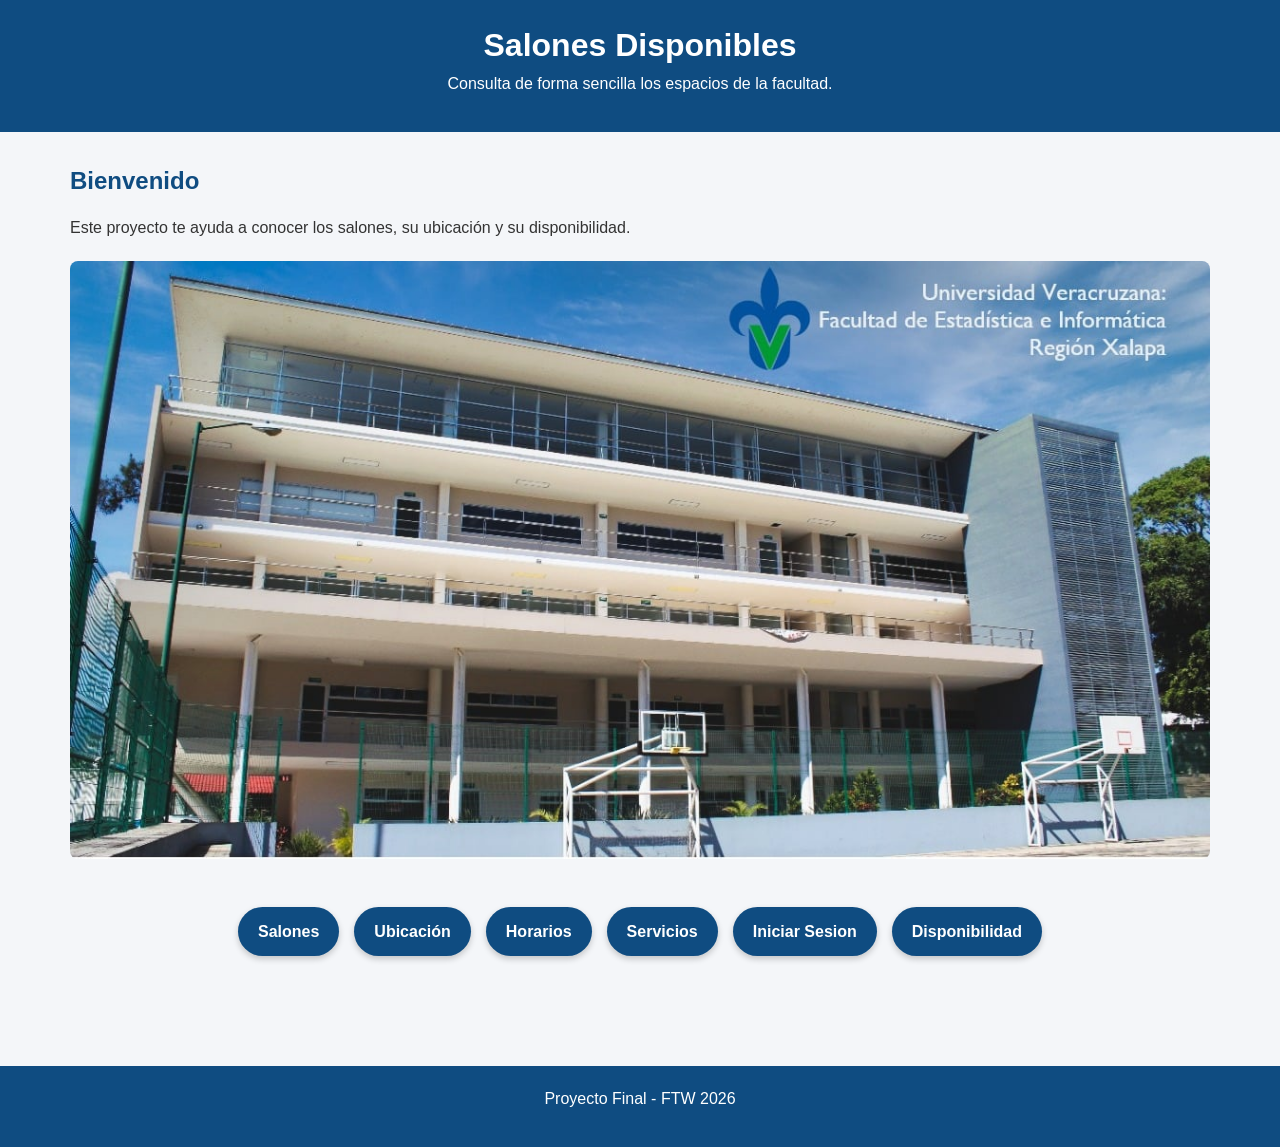
<file: index.html>
<!DOCTYPE html>
<html lang="es">

<head>
  <meta charset="UTF-8" />
  <meta name="viewport" content="width=device-width, initial-scale=1.0" />
  <title>Salones Disponibles</title>
  <link rel="stylesheet" href="css/estilos.css" />
</head>

<body>
  <header class="header">
    <h1>Salones Disponibles</h1>
    <p>Consulta de forma sencilla los espacios de la facultad.</p>
  </header>

  <main class="contenedor">
    <section class="hero">
      <div class="hero-texto">
        <h2>Bienvenido</h2>
        <p>
          Este proyecto te ayuda a conocer los salones, su ubicación y su disponibilidad.
        </p>
      </div>
      <div class="hero-imagen">
        <img src="img/logo.png" alt="Logo de la facultad">
      </div>
    </section>

    <section class="menu-botones">
      <a href="Paginas/salones.html" class="card">Salones</a>
      <a href="Paginas/ubicacion.html" class="card">Ubicación</a>
      <a href="Paginas/horarios.html" class="card">Horarios</a>
      <a href="Paginas/servicios.html" class="card">Servicios</a>
      <a href="Paginas/login.html" class="card">Iniciar Sesion</a>
      <a href="Paginas/disponibilidad.html" class="card"> Disponibilidad</a>
    </section>
  </main>
  <footer>
    <p>
        Proyecto Final - FTW 2026
    </p>
</footer>
</body>
<script src="js/script.js"></script>
</html>
</file>
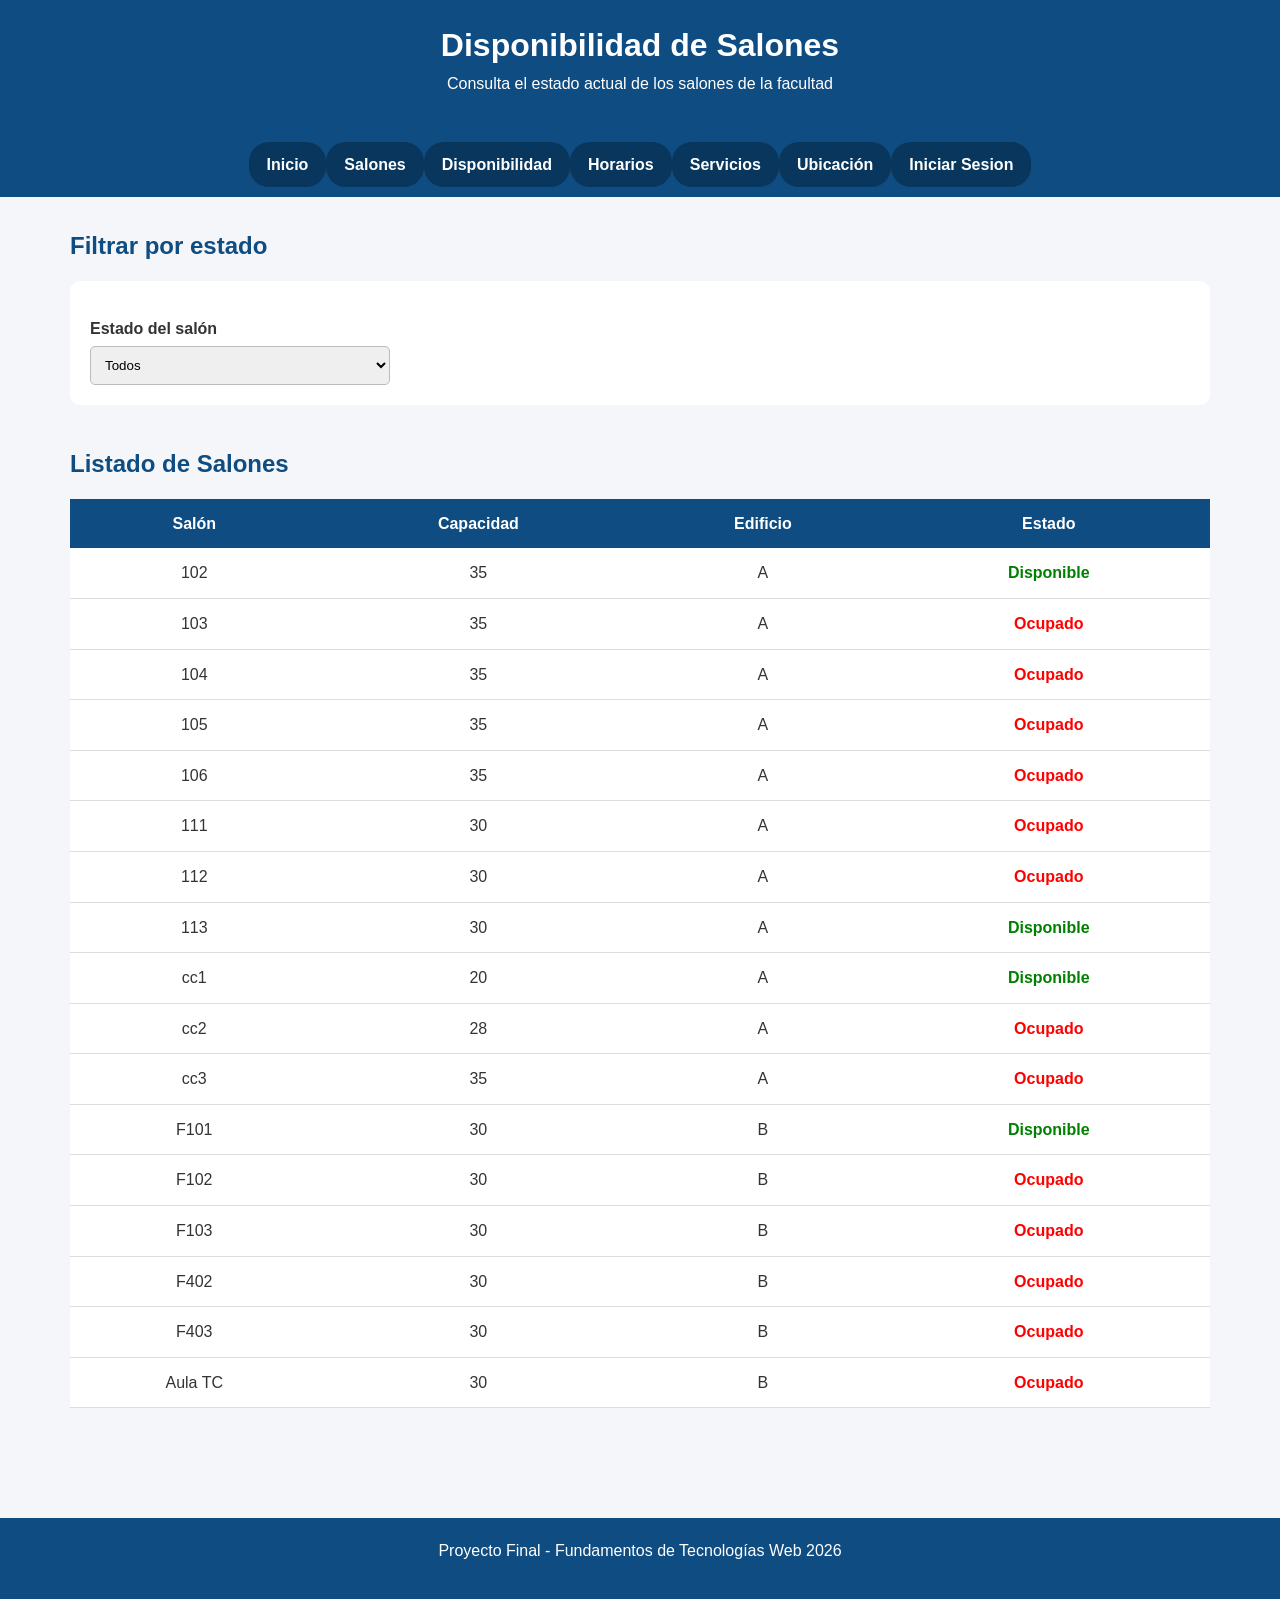
<file: Paginas/disponibilidad.html>
<!DOCTYPE html>
<html lang="es">

<head>
    <meta charset="UTF-8">
    <meta name="viewport" content="width=device-width, initial-scale=1.0">
    <title>Disponibilidad de Salones</title>

    <link rel="stylesheet" href="../css/estilos.css">
</head>

<body>

    <header>
        <h1>Disponibilidad de Salones</h1>
        <p>Consulta el estado actual de los salones de la facultad</p>
    </header>

    <nav>
        <ul>
            <li><a href="../index.html">Inicio</a></li>
            <li><a href="salones.html">Salones</a></li>
            <li><a href="disponibilidad.html">Disponibilidad</a></li>
            <li><a href="horarios.html">Horarios</a></li>
            <li><a href="servicios.html">Servicios</a></li>
            <li><a href="ubicacion.html">Ubicación</a></li>
            <a href="login.html">Iniciar Sesion</a>
        </ul>
    </nav>

    <main>

        <section>

            <h2>Filtrar por estado</h2>

            <div class="filtros">

                <label for="filtroEstado">
                    Estado del salón
                </label>

                <select id="filtroEstado">

                    <option value="">
                        Todos
                    </option>

                    <option value="Disponible">
                        Disponible
                    </option>

                    <option value="Ocupado">
                        Ocupado
                    </option>

                </select>

            </div>

        </section>

        <section>

            <h2>Listado de Salones</h2>

            <table>

                <thead>

                    <tr>
                        <th>Salón</th>
                        <th>Capacidad</th>
                        <th>Edificio</th>
                        <th>Estado</th>
                    </tr>

                </thead>

                <tbody id="tablaSalones">

                </tbody>

            </table>

        </section>

    </main>

    <footer>
        <p>
            Proyecto Final - Fundamentos de Tecnologías Web 2026
        </p>
    </footer>

    <script src="../js/script.js"></script>

</body>

</html>
</file>
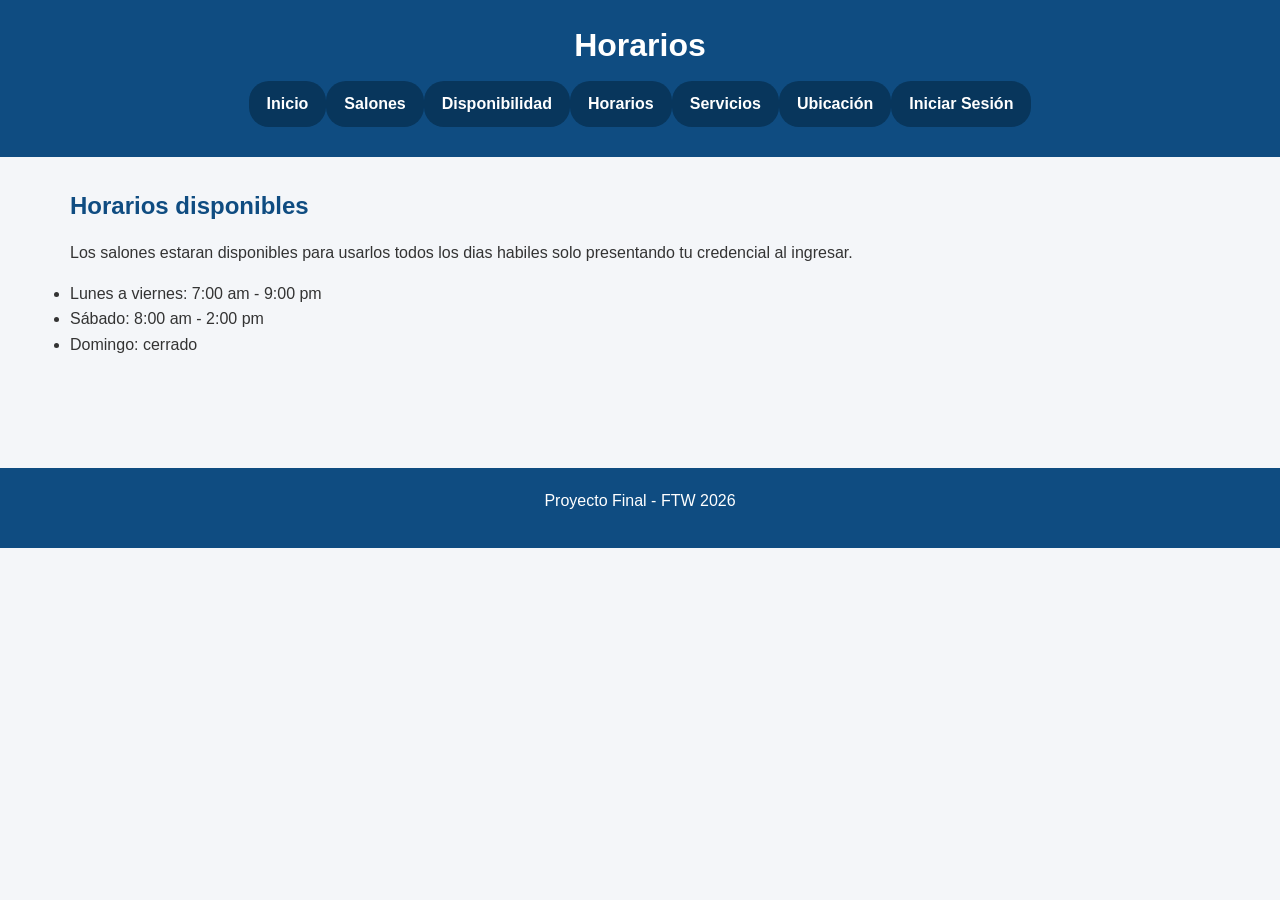
<file: Paginas/horarios.html>
<!DOCTYPE html>
<html lang="es">

<head>
  <meta charset="UTF-8" />
  <meta name="viewport" content="width=device-width, initial-scale=1.0" />
  <title>Horarios</title>
  <link rel="stylesheet" href="../css/estilos.css" />
</head>

<body>
  <header class="header">
    <h1>Horarios</h1>
    <nav>
        <ul>
            <li><a href="../index.html">Inicio</a></li>
            <li><a href="salones.html">Salones</a></li>
            <li><a href="disponibilidad.html">Disponibilidad</a></li>
            <li><a href="horarios.html">Horarios</a></li>
            <li><a href="servicios.html">Servicios</a></li>
            <li><a href="ubicacion.html">Ubicación</a></li>
            <li><a href="login.html">Iniciar Sesión</a></li>
        </ul>
    </nav>
  </header>

  <main class="contenedor">
    <section class="tarjeta">
      <h2>Horarios disponibles</h2>
      <p>Los salones estaran disponibles para usarlos todos los dias habiles solo presentando tu credencial al ingresar.
      </p>
      <ul>
        <li>Lunes a viernes: 7:00 am - 9:00 pm</li>
        <li>Sábado: 8:00 am - 2:00 pm</li>
        <li>Domingo: cerrado</li>
      </ul>
    </section>
  </main>
  <script src="../js/script.js"></script>

  <footer>
    <p>
      Proyecto Final - FTW 2026
    </p>
  </footer>
</body>

</html>
</file>
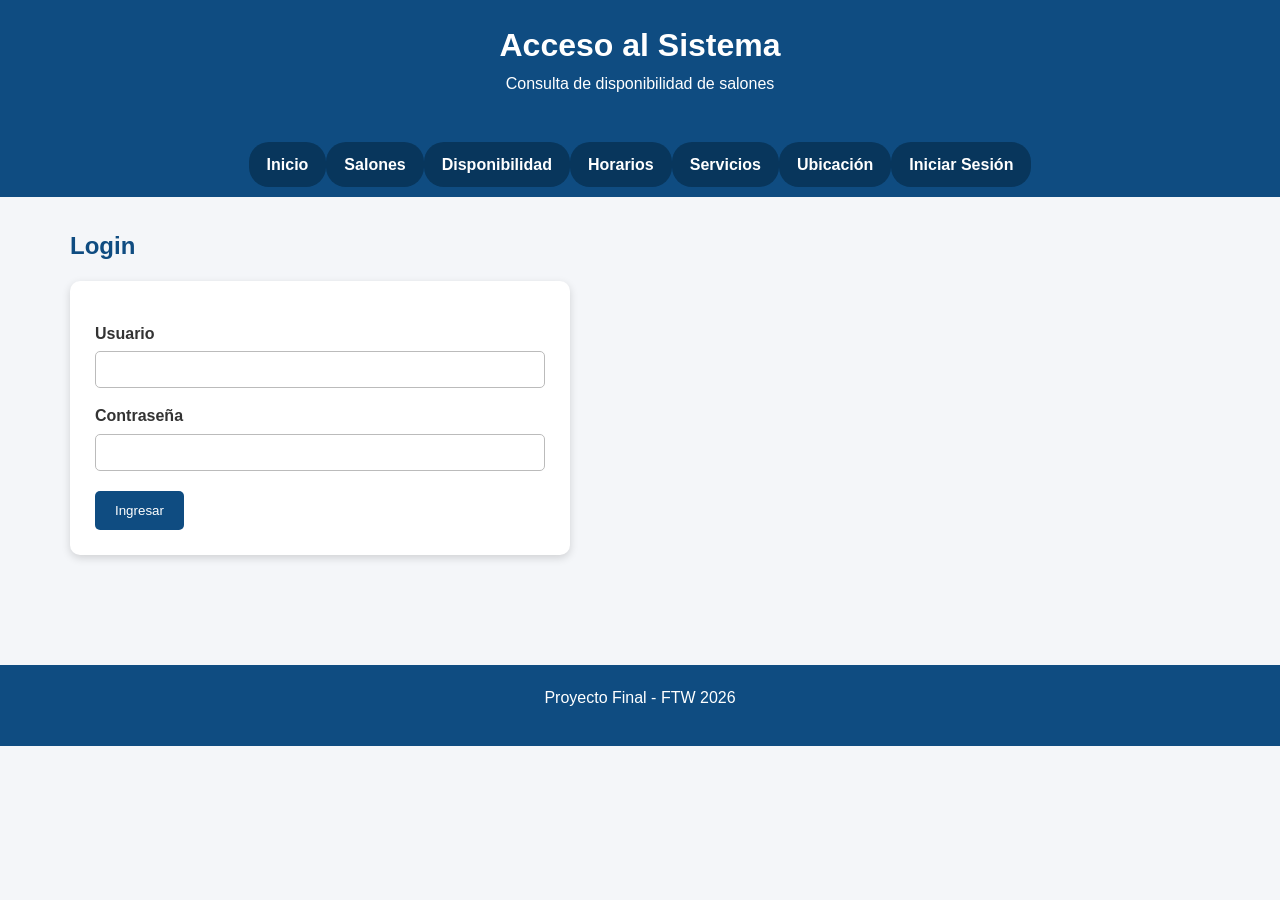
<file: Paginas/login.html>
<!DOCTYPE html>
<html lang="es">

<head>
    <meta charset="UTF-8">
    <meta name="viewport" content="width=device-width, initial-scale=1.0">
    <title>Iniciar Sesión</title>

    <link rel="stylesheet" href="../css/estilos.css">
</head>

<body>

    <header>
        <h1>Acceso al Sistema</h1>
        <p>Consulta de disponibilidad de salones</p>
    </header>

    <nav>
        <ul>
            <li><a href="../index.html">Inicio</a></li>
            <li><a href="salones.html">Salones</a></li>
            <li><a href="disponibilidad.html">Disponibilidad</a></li>
            <li><a href="horarios.html">Horarios</a></li>
            <li><a href="servicios.html">Servicios</a></li>
            <li><a href="ubicacion.html">Ubicación</a></li>
            <li><a href="login.html">Iniciar Sesión</a></li>
        </ul>
    </nav>

    <main>

        <section>

            <h2>Login</h2>

            <form id="loginForm">

                <label for="usuario">
                    Usuario
                </label>

                <input
                    type="text"
                    id="usuario"
                    required>

                <label for="password">
                    Contraseña
                </label>

                <input
                    type="password"
                    id="password"
                    required>

                <button type="submit">
                    Ingresar
                </button>

            </form>

            <p id="mensajeLogin"></p>

        </section>

    </main>

    <footer>
        <p>
            Proyecto Final - FTW 2026
        </p>
    </footer>

    <script src="../js/script.js"></script>

</body>

</html>
</file>
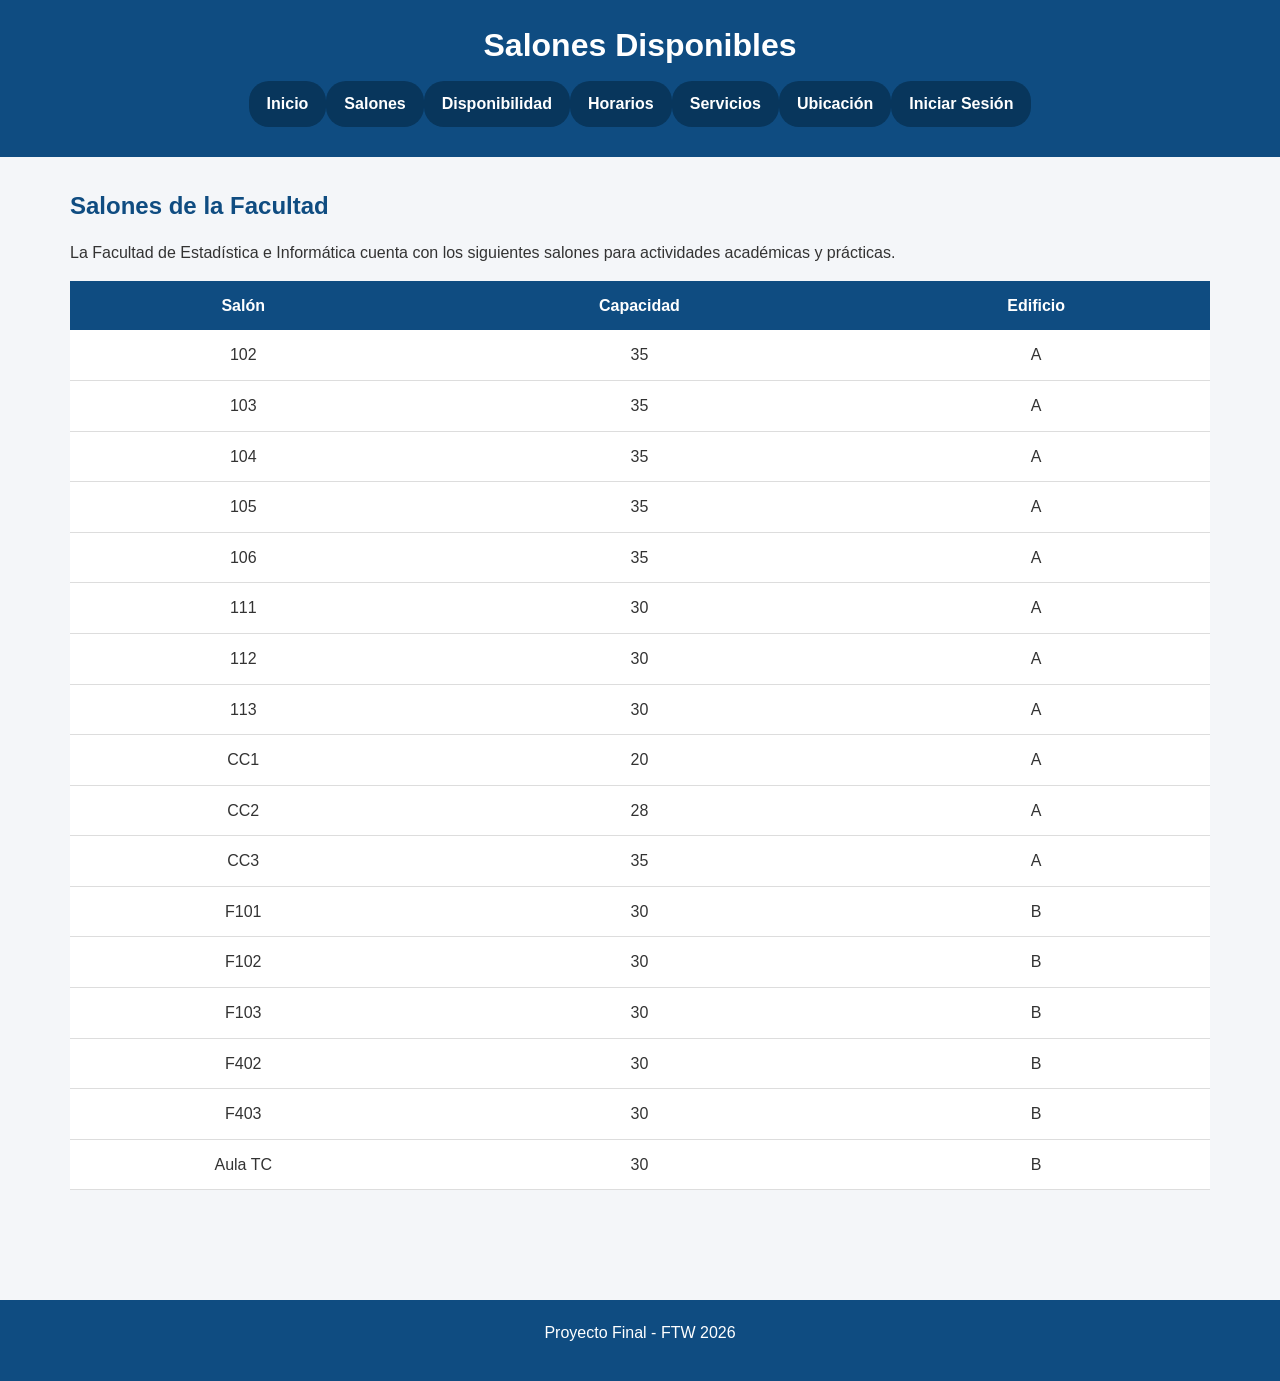
<file: Paginas/salones.html>
<!DOCTYPE html>
<html lang="es">

<head>
  <meta charset="UTF-8" />
  <meta name="viewport" content="width=device-width, initial-scale=1.0" />
  <title>Salones Disponibles</title>
  <link rel="stylesheet" href="../css/estilos.css" />
</head>

<body>
  <header class="header">
    <h1>Salones Disponibles</h1>
    <nav>
        <ul>
            <li><a href="../index.html">Inicio</a></li>
            <li><a href="salones.html">Salones</a></li>
            <li><a href="disponibilidad.html">Disponibilidad</a></li>
            <li><a href="horarios.html">Horarios</a></li>
            <li><a href="servicios.html">Servicios</a></li>
            <li><a href="ubicacion.html">Ubicación</a></li>
            <li><a href="login.html">Iniciar Sesión</a></li>
        </ul>
    </nav>
  </header>

  <main class="contenedor">
    <section class="tarjeta">

    <h2>Salones de la Facultad</h2>

    <p>
        La Facultad de Estadística e Informática cuenta con los siguientes salones
        para actividades académicas y prácticas.
    </p>

    <table>

        <thead>
            <tr>
                <th>Salón</th>
                <th>Capacidad</th>
                <th>Edificio</th>
            </tr>
        </thead>

        <tbody>

            <tr>
                <td>102</td>
                <td>35</td>
                <td>A</td>
            </tr>

            <tr>
                <td>103</td>
                <td>35</td>
                <td>A</td>
            </tr>

            <tr>
                <td>104</td>
                <td>35</td>
                <td>A</td>
            </tr>

            <tr>
                <td>105</td>
                <td>35</td>
                <td>A</td>
            </tr>

            <tr>
                <td>106</td>
                <td>35</td>
                <td>A</td>
            </tr>

            <tr>
                <td>111</td>
                <td>30</td>
                <td>A</td>
            </tr>

            <tr>
                <td>112</td>
                <td>30</td>
                <td>A</td>
            </tr>

            <tr>
                <td>113</td>
                <td>30</td>
                <td>A</td>
            </tr>

            <tr>
                <td>CC1</td>
                <td>20</td>
                <td>A</td>
            </tr>

            <tr>
                <td>CC2</td>
                <td>28</td>
                <td>A</td>
            </tr>

            <tr>
                <td>CC3</td>
                <td>35</td>
                <td>A</td>
            </tr>

            <tr>
                <td>F101</td>
                <td>30</td>
                <td>B</td>
            </tr>

            <tr>
                <td>F102</td>
                <td>30</td>
                <td>B</td>
            </tr>

            <tr>
                <td>F103</td>
                <td>30</td>
                <td>B</td>
            </tr>

            <tr>
                <td>F402</td>
                <td>30</td>
                <td>B</td>
            </tr>

            <tr>
                <td>F403</td>
                <td>30</td>
                <td>B</td>
            </tr>

            <tr>
                <td>Aula TC</td>
                <td>30</td>
                <td>B</td>
            </tr>

        </tbody>

    </table>

</section>
  </main>
  <script src="../js/script.js"></script>
  <footer>
    <p>
      Proyecto Final - FTW 2026
    </p>
  </footer>
</body>

</html>
</file>
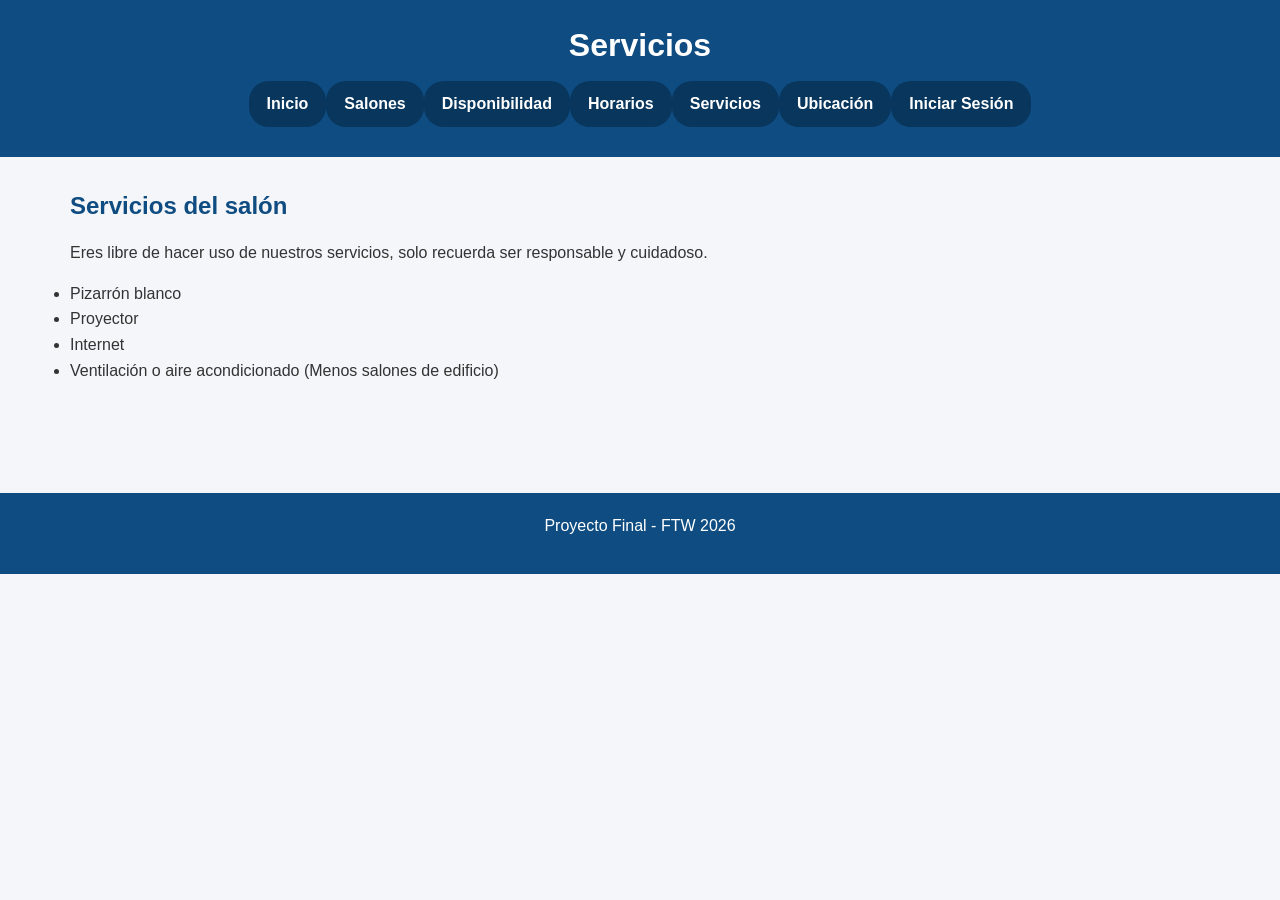
<file: Paginas/servicios.html>
<!DOCTYPE html>
<html lang="es">
<head>
  <meta charset="UTF-8" />
  <meta name="viewport" content="width=device-width, initial-scale=1.0" />
  <title>Servicios</title>
  <link rel="stylesheet" href="../css/estilos.css" />
</head>
<body>
  <header class="header">
    <h1>Servicios</h1>
    <nav>
        <ul>
            <li><a href="../index.html">Inicio</a></li>
            <li><a href="salones.html">Salones</a></li>
            <li><a href="disponibilidad.html">Disponibilidad</a></li>
            <li><a href="horarios.html">Horarios</a></li>
            <li><a href="servicios.html">Servicios</a></li>
            <li><a href="ubicacion.html">Ubicación</a></li>
            <li><a href="login.html">Iniciar Sesión</a></li>
        </ul>
    </nav>
  </header>

  <main class="contenedor">
    <section class="tarjeta">
      <h2>Servicios del salón</h2>
      <p>Eres libre de hacer uso de nuestros servicios, solo recuerda ser responsable y cuidadoso.</p>
      <ul>
        <li>Pizarrón blanco</li>
        <li>Proyector</li>
        <li>Internet</li>
        <li>Ventilación o aire acondicionado (Menos salones de edificio)</li>
      </ul>
    </section>
  </main>
  <script src="../js/script.js"></script>
  <footer>
    <p>
        Proyecto Final - FTW 2026
    </p>
</footer>
</body>
</html>
</file>
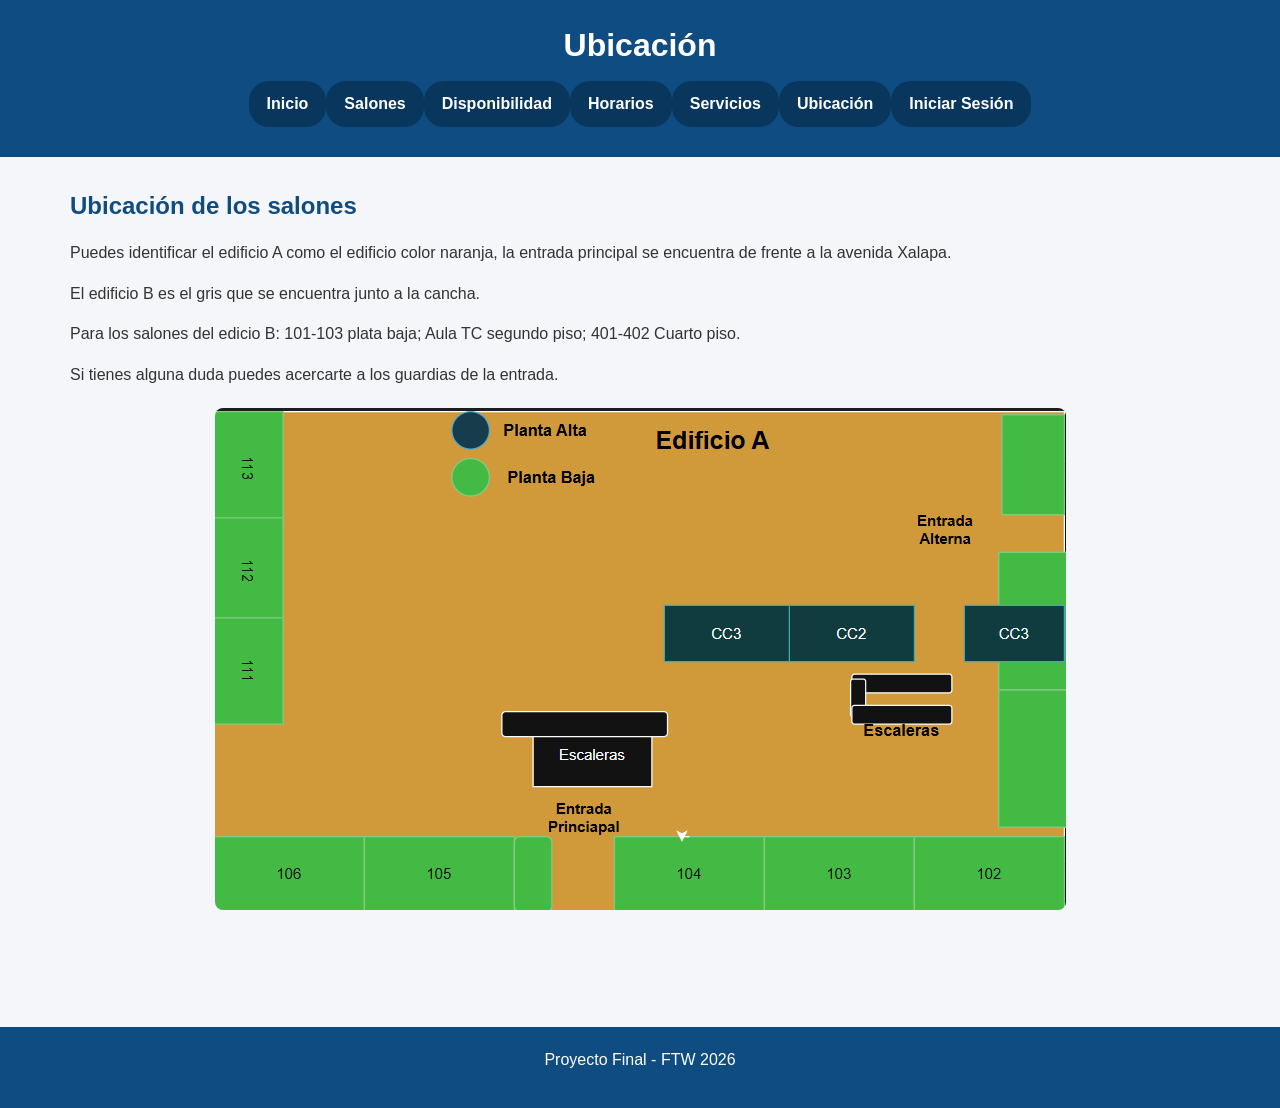
<file: Paginas/ubicacion.html>
<!DOCTYPE html>
<html lang="es">

<head>
  <meta charset="UTF-8" />
  <meta name="viewport" content="width=device-width, initial-scale=1.0" />
  <title>Ubicación</title>
  <link rel="stylesheet" href="../css/estilos.css" />
</head>

<body>
  <header class="header">
    <h1>Ubicación</h1>
    <nav>
        <ul>
            <li><a href="../index.html">Inicio</a></li>
            <li><a href="salones.html">Salones</a></li>
            <li><a href="disponibilidad.html">Disponibilidad</a></li>
            <li><a href="horarios.html">Horarios</a></li>
            <li><a href="servicios.html">Servicios</a></li>
            <li><a href="ubicacion.html">Ubicación</a></li>
            <li><a href="login.html">Iniciar Sesión</a></li>
        </ul>
    </nav>
  </header>

  <main class="contenedor">
    <section class="tarjeta">
      <h2>Ubicación de los salones</h2>
      <p>Puedes identificar el edificio A como el edificio color naranja, la entrada principal se encuentra de frente a
        la avenida Xalapa.</p>
      <p>El edificio B es el gris que se encuentra junto a la cancha.</p>
      <p>Para los salones del edicio B: 101-103 plata baja; Aula TC segundo piso; 401-402 Cuarto piso.</p>
      <p>Si tienes alguna duda puedes acercarte a los guardias de la entrada.</p>
      <div class="hero-imagen">
        <img src="../img/Mapa-edificio-A.png" alt="Mapa edificio A">
      </div>
    </section>
  </main>
  <script src="../js/script.js"></script>
  <footer>
    <p>
      Proyecto Final - FTW 2026
    </p>
  </footer>
</body>

</html>
</file>
<file: css/estilos.css>
/* Configuracion general*/ 
* {
    margin: 0;
    padding: 0;
    box-sizing: border-box;
}

body {
    font-family: Arial, Helvetica, sans-serif;
    background-color: #f4f6f9;
    color: #333;
    line-height: 1.6;
}

/* Parte de header */
header {
    background-color: #0F4C81;
    color: white;
    text-align: center;
    padding: 20px;
}

header img {
    width: 120px;
    margin-bottom: 10px;
}

header h1 {
    font-size: 2rem;
}

/* Navegacion */
nav {
    background-color: #08365c;
}

nav ul {
    list-style: none;
    display: flex;
    justify-content: center;
    flex-wrap: wrap;
}

nav li {
    margin: 0;
}

nav a {
    display: block;
    padding: 15px 20px;
    color: white;
    text-decoration: none;
    transition: 0.3s;
}

nav a:hover {
    background-color: #1f6aa5;
}

/* Contenido principal */

main {
    max-width: 1200px;
    margin: auto;
    padding: 30px;
}

section {
    margin-bottom: 40px;
}

h2 {
    color: #0F4C81;
    margin-bottom: 15px;
}

p {
    margin-bottom: 15px;
}

/* Tarjetas */

.cards {
    display: grid;
    grid-template-columns: repeat(auto-fit, minmax(250px, 1fr));
    gap: 20px;
}

.card {
    background-color: white;
    padding: 20px;
    border-radius: 10px;
    box-shadow: 0px 3px 8px rgba(0,0,0,0.15);
}

.card h3 {
    color: #0F4C81;
    margin-bottom: 10px;
}

/* Tablas*/

table {
    width: 100%;
    border-collapse: collapse;
    background-color: white;
}

th {
    background-color: #0F4C81;
    color: white;
    padding: 12px;
}

td {
    padding: 12px;
    border-bottom: 1px solid #ddd;
    text-align: center;
}

tr:hover {
    background-color: #f2f2f2;
}

/* Estado de los salones */

.disponible {
    color: green;
    font-weight: bold;
}

.ocupado {
    color: red;
    font-weight: bold;
}

.mantenimiento {
    color: orange;
    font-weight: bold;
}

/* formularios */

form {
    background-color: white;
    padding: 25px;
    border-radius: 10px;
    box-shadow: 0px 3px 8px rgba(0,0,0,0.15);
    max-width: 500px;
}

label {
    display: block;
    margin-top: 15px;
    margin-bottom: 5px;
    font-weight: bold;
}

input,
select,
textarea {
    width: 100%;
    padding: 10px;
    border: 1px solid #bbb;
    border-radius: 5px;
}

button {
    margin-top: 20px;
    background-color: #0F4C81;
    color: white;
    border: none;
    padding: 12px 20px;
    cursor: pointer;
    border-radius: 5px;
}

button:hover {
    background-color: #1f6aa5;
}

/* filtros */

.filtros {
    background-color: white;
    padding: 20px;
    margin-bottom: 20px;
    border-radius: 10px;
}

.filtros select {
    max-width: 300px;
}

/* mensajes de verificacion de login */

.exito {
    color: green;
    font-weight: bold;
}

.error {
    color: red;
    font-weight: bold;
}

/* footer (pie de pagina) */

footer {
    background-color: #0F4C81;
    color: white;
    text-align: center;
    padding: 20px;
    margin-top: 40px;
}

/* responsive */

@media screen and (max-width: 768px) {

    nav ul {
        flex-direction: column;
    }

    nav a {
        text-align: center;
    }

    main {
        padding: 15px;
    }

    table {
        font-size: 0.9rem;
    }

    header h1 {
        font-size: 1.5rem;
    }
}

/* Imagenes */

.hero-imagen {
  text-align: center;
  margin-top: 20px;
}

.hero-imagen img {
  max-width: 100%;
  height: auto;
  border-radius: 8px;
}

/* Menu de botones */

.menu-botones {
  display: flex;
  justify-content: center;
  flex-wrap: wrap;
  gap: 15px;
  margin-top: 30px;
}

.menu-botones a {
  background-color: #0F4C81;   
  color: white;
  padding: 12px 20px;
  border-radius: 25px;         
  text-decoration: none;
  font-weight: bold;
  transition: all 0.3s ease;
  box-shadow: 0px 3px 6px rgba(0,0,0,0.2);
}

.menu-botones a:hover {
  background-color: #1f6aa5;   
  transform: translateY(-3px); 
}

/* Menu de botones */

nav {
  background-color: #0F4C81;
  display: flex;
  justify-content: center;
  flex-wrap: wrap;
  gap: 10px;
  padding: 10px;
}

nav a {
  color: white;
  background-color: #08365c;
  padding: 10px 18px;
  border-radius: 20px;
  text-decoration: none;
  font-weight: bold;
  transition: all 0.3s ease;
}

nav a:hover {
  background-color: #1f6aa5;
  transform: translateY(-2px);
}
</file>
